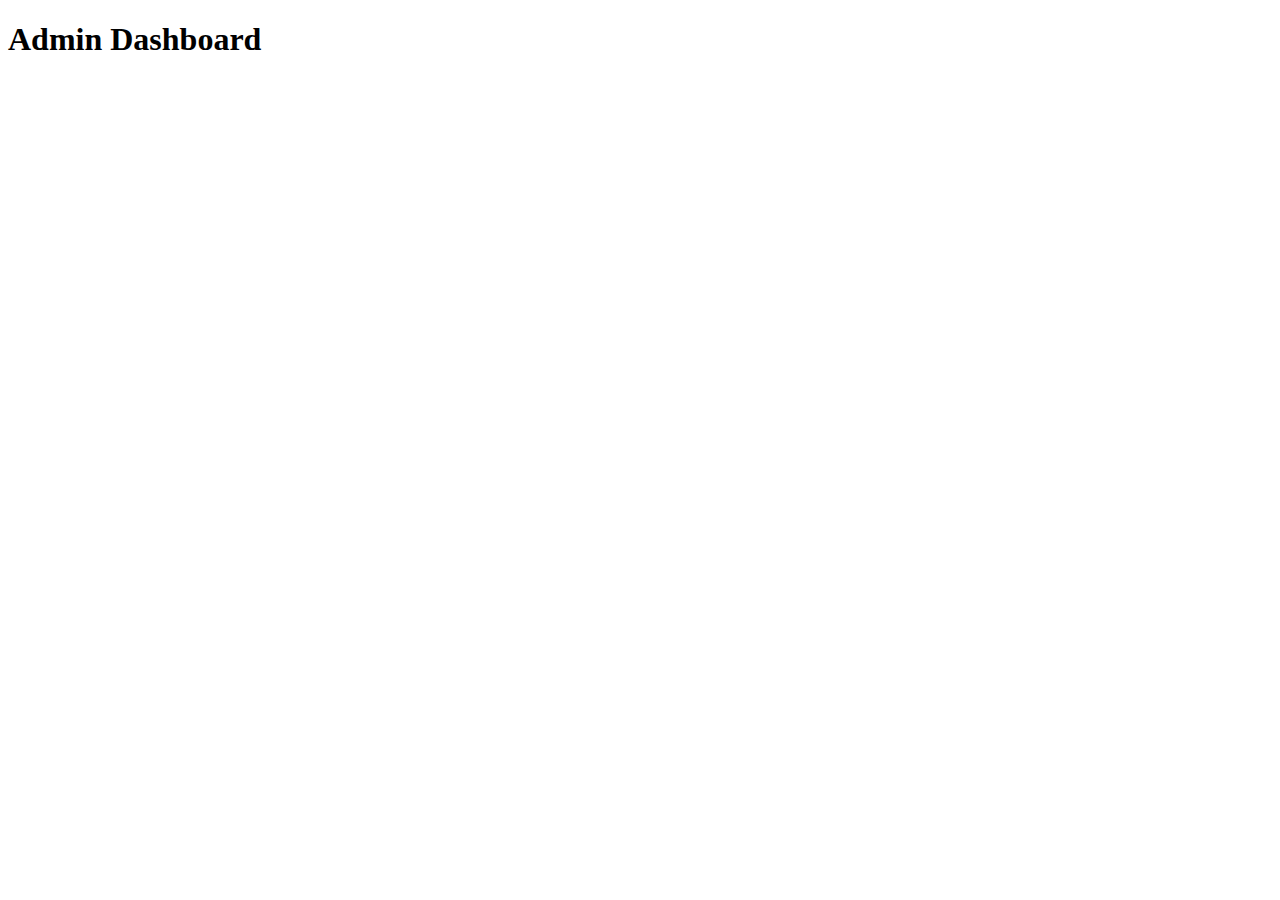
<file: admin-dashboard.html>
<!DOCTYPE html>
<html lang="en">
<head>
    <meta charset="UTF-8">
    <meta name="viewport" content="width=device-width, initial-scale=1.0">
    <title>Document</title>
</head>
<body>
    <h1>Admin Dashboard</h1>
</body>
</html>
</file>
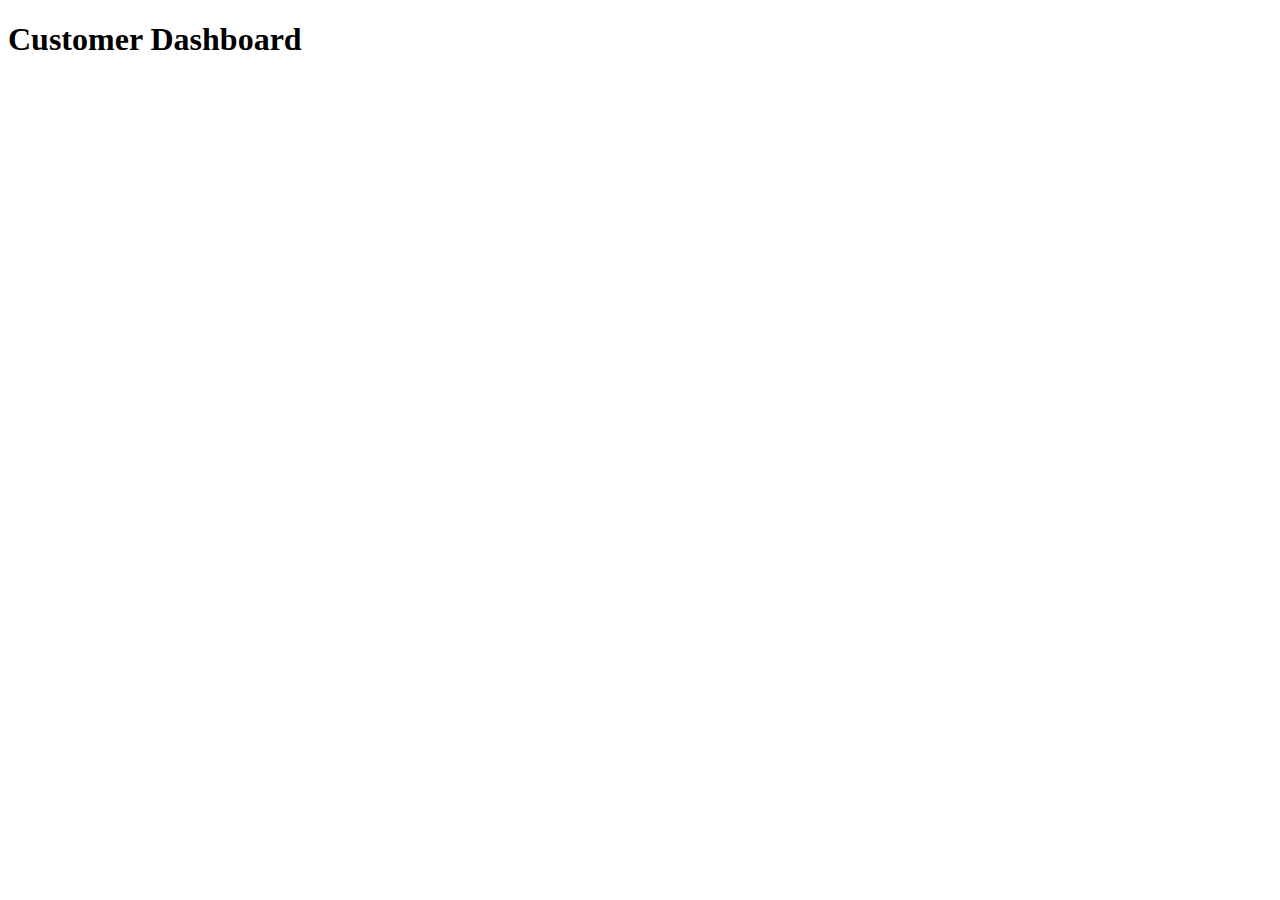
<file: customer-dashboard.html>
<!DOCTYPE html>
<html lang="en">
<head>
    <meta charset="UTF-8">
    <meta name="viewport" content="width=device-width, initial-scale=1.0">
    <title>Document</title>
</head>
<body>
    <h1>Customer Dashboard</h1>
</body>
</html>
</file>
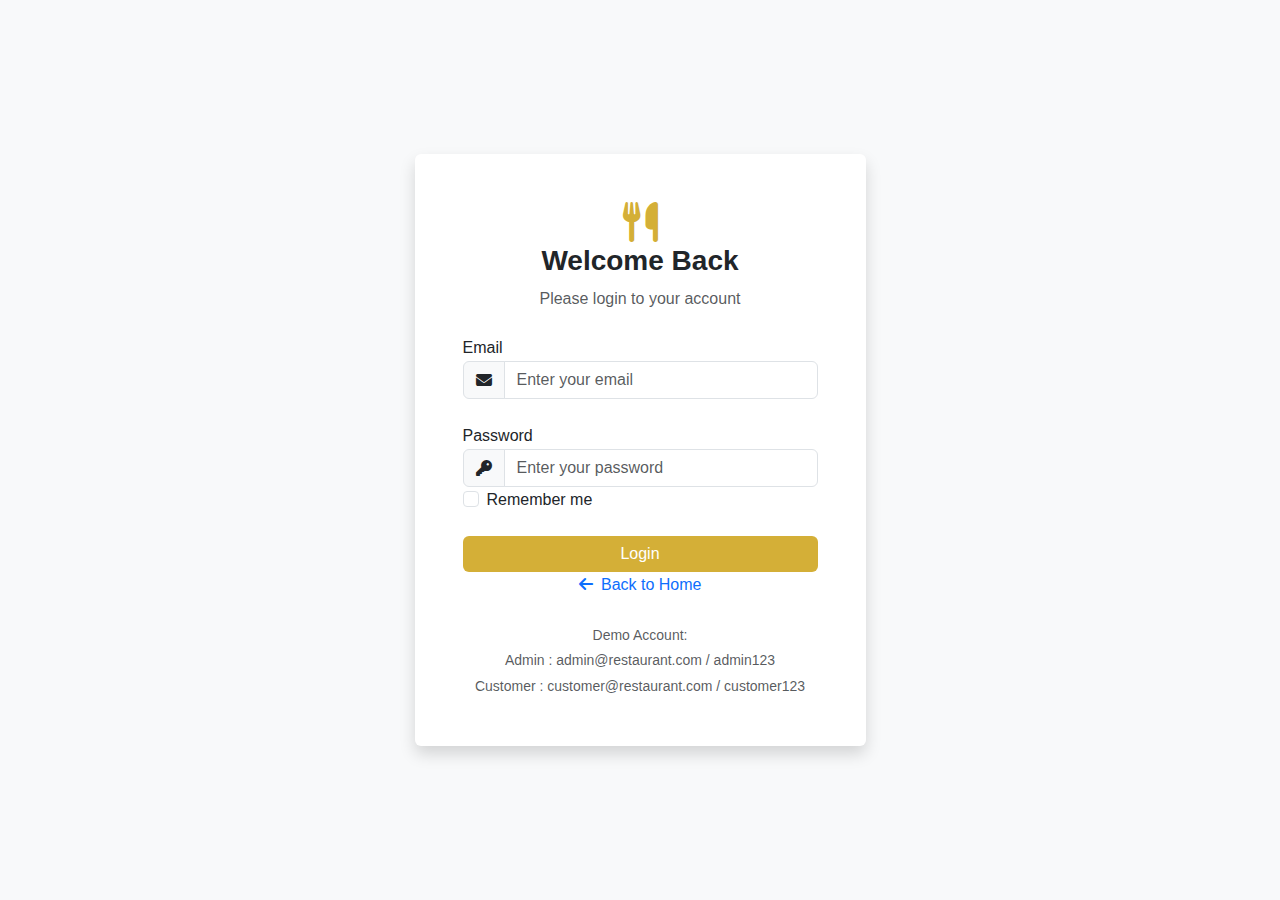
<file: login.html>
<!DOCTYPE html>
<html lang="en">
  <head>
    <meta charset="UTF-8" />
    <meta name="viewport" content="width=device-width, initial-scale=1.0" />
    <title>Login - Restaurant</title>
    <link
      href="https://cdn.jsdelivr.net/npm/bootstrap@5.3.0/dist/css/bootstrap.min.css"
      rel="stylesheet"
    />
    <link
      href="https://cdnjs.cloudflare.com/ajax/libs/font-awesome/6.4.0/css/all.min.css"
      rel="stylesheet"
    />
    <link rel="stylesheet" href="./style.css" />
  </head>
  <body class="bg-light">
    <div class="container">
      <div class="row justify-content-center align-items-center min-vh-100">
        <div class="col-md-8 col-lg-5">
          <div class="card shadow border-0">
            <div class="card-body p-5">
              <div class="text-center mb-4">
                <i class="fas fa-utensils  fs-1 " ></i>
                <h3 class="fw-bold">Welcome Back</h3>
                <p class="text-muted">Please login to your account</p>
              </div>
              <form id="loginForm">
                <div class="mb-4">
                  <label for="email">Email</label>
                  <div class="input-group">
                    <span class="input-group-text"
                      ><i class="fas fa-envelope"></i
                    ></span>
                    <input
                      type="email"
                      class="form-control"
                      id="email"
                      placeholder="Enter your email"
                      required
                    />
                  </div>
                </div>
                <div class="mb-4">
                  <label for="password">Password</label>
                  <div class="input-group">
                    <span class="input-group-text">
                      <i class="fas fa-key"></i>
                    </span>
                    <input
                      type="password"
                      class="form-control"
                      id="password"
                      placeholder="Enter your password"
                      required
                    />
                  </div>

                  <div class="mb-4">
                    <div class="form-check">
                      <input
                        type="checkbox"
                        class="form-check-input"
                        id="remember"
                      />
                      <label class="form-check-label" for="remember"
                        >Remember me</label
                      >
                    </div>
                  </div>
                </div>
                <div class="mb-4">
                  <button type="submit" class="btn btn-primary w-100">
                    Login
                  </button>
                  <div class="text-center">
                    <a href="./index.html" class="text-decoration-none">
                      <i class="fas fa-arrow-left me-1"></i> Back to Home
                    </a>
                  </div>
                </div>
              </form>
              <div class="mt-4 text-center">
                <small class="text-muted">
                  Demo Account: <br />

                  Admin : admin@restaurant.com / admin123<br />
                  Customer : customer@restaurant.com / customer123
                </small>
              </div>
            </div>
          </div>
        </div>
      </div>
    </div>

    <script src="https://cdn.jsdelivr.net/npm/bootstrap@5.3.0/dist/js/bootstrap.bundle.min.js"></script>

    <script>
      localStorage.removeItem("currentUser");
      localStorage.removeItem("users");

      const defaultUsers = [
        {
          id: 1,
          email: "admin@restaurant.com",
          password: "admin123",
          role: "admin",
          name: "alaa eldin alhallak",
        },
        {
          id: 2,
          email: "customer@restaurant.com",
          password: "customer123",
          role: "customer",
          name: "mohammed",
        },
      ];
      localStorage.setItem("users", JSON.stringify(defaultUsers));

      document.addEventListener("DOMContentLoaded", () => {
        const loginForm = document.getElementById("loginForm");
        if (loginForm) {
          loginForm.addEventListener("submit", function (e) {
            e.preventDefault();
            const email = document.getElementById("email").value;
            const password = document.getElementById("password").value;

            const users = JSON.parse(localStorage.getItem("users") || "[]");

            const user = users.find(
              (u) => u.email === email && u.password === password
            );

            if (user) {
              localStorage.setItem("currentUser", JSON.stringify(user));
              if (user.role === "admin") {
                window.location.href = "admin-dashboard.html";
              } else {
                window.location.href = "customer-dashboard.html";
              }
            } else {
              alert("Invalid email or password");
            }
          });
        }
      });
    </script>
  </body>
</html>
</file>
<file: style.css>
:root {
  --primary-color: #d4af37;
  --secondary-color: #6D4C41;
  --accent-color: #D7CCC8;
  --text-dark: #4E342E;
  --text-light: #7f8c8d;
  --bg-light: #f8f9fa;
  --bg-dark: #2c3e50;
  --shadow: 0 4px 6px rgba(0, 0, 0, 0.1);
  --transition: all 0.3s ease;
}

* {
  margin: 0;
  padding: 0;
  box-sizing: border-box;
}

body {
  font-family: "Segoe UI", Tahoma, Geneva, Verdana, sans-serif;
  line-height: 1.6;
  color: var(--text-dark);
  overflow-x: hidden;
}
.navbar {
  background: linear-gradient(135deg, #4E342E,#6D4C41,#4E342E);
  backdrop-filter: blur(10px);
  transition: var(--transition);
  padding: 1rem 0;
}

.navbar-brand {
  font-size: 1.5rem;
  font-weight: 700;
  color: var(--primary-color) !important;
}
.navbar-nav .nav-link {
  color: rgba(255, 255, 255, 0.9) !important;
  font-weight: 500;
  margin: 0 0.5rem;
  transition: var(--transition);
  position: relative;
}

.navbar-nav .nav-link:hover {
  color: var(--primary-color) !important;
}

.navbar-nav .nav-link::after {
  content: "";
  position: absolute;
  bottom: -2px;
  left: 50%;
  width: 0;
  height: 2px;
  background: var(--primary-color);
  transition: var(--transition);
  transform: translateX(-50%);
}

.navbar-nav .nav-link:hover::after {
  width: 100%;
}

/* hero section */

.hero-section {
  margin-top: 76px;
  position: relative;
}
.hero-slide {
  height: 100vh;
  background-repeat: no-repeat;
  background-size: cover;
  position: relative;
  display: flex;
  align-items: center;
  justify-content: center;
}

.hero-slide::before {
  content: "";
  position: absolute;
  top: 0;
  left: 0;
  right: 0;
  bottom: 0;
  background: rgba(0, 0, 0, 0.4);
  z-index: 1;
}
.hero-content {
  text-align: center;
  z-index: 2;
  position: relative;
  max-width: 800px;
  padding: 2rem;
}
.hero-content h1 {
  text-shadow: 2px 2px 4px rgba(0, 0, 0, 0.5);
  margin-bottom: 1.5rem;
  animation: fadeInUp 1s ease-out;
}

.hero-content p {
  text-shadow: 2px 2px 4px rgba(0, 0, 0, 0.5);
  margin-bottom: 1.5rem;
  animation: fadeInUp 1s ease-out 0.3s both;
}

.hero-content .btn{
  animation: fadeInUp 1s ease-out 0.6s ;
  padding: 1rem 2rem;
  font-size: 1.1rem;
  font-weight: 600;
  text-transform: uppercase;
  letter-spacing: 1px;
  border-radius: 50px;
  box-shadow: var(--shadow);
  transition: var(--transition);

}

.hero-content .btn:hover{
    transform: translateY(-3px);
    box-shadow: 0 6px 20px rgba(0,0,0,0.2);
}




@keyframes fadeInUp {
  from {
    opacity: 0;
    transform: translateY(30px);
  }
  to {
    opacity: 1;
    transform: translateY(0);
  }
}



#menu {
  background: var(--bg-light);
  position: relative;
}

#menu::before {
  content: "";
  position: absolute;
  top: 0;
  left: 0;
  right: 0;
 
  background: linear-gradient(to bottom, var(--bg-light), var(--bg-dark));
}

.category-filters {
  margin-bottom: 3rem;
}

.category-filters .btn {
  margin: 0.5rem;
  padding: 0.75rem 1.5rem;
  border-radius: 25px;
  font-weight: 500;
  transition: var(--transition);
  border: 2px solid var(--primary-color);
  color: var(--primary-color);
  background: transparent;
}

.category-filters .btn:hover,
.category-filters .btn.active {
  background: var(--primary-color);
  color: white;
  transform: translateY(-2px);
  box-shadow: var(--shadow);
}

.product-card {
  background: white;
  border-radius: 15px;
  overflow: hidden;
  box-shadow: var(--shadow);
  transition: var(--transition);
  margin-bottom: 2rem;
  position: relative;

}

.product-card:hover {
  transform: translateY(-10px);
  box-shadow: 0 10px 20px rgba(0, 0, 0, 0.2);

}

.product-image {
  height: 250px;
  background-size: cover;
  background-position: center;
  position: relative;
}

.product-overlay {
  position: absolute;
  top: 0;
  left: 0;
  right: 0;
  bottom: 0;
  background: rgba(0, 0, 0, 0.5);
  display: flex;
  align-items: center;
  justify-content: center;
  opacity: 0;
  transition:var(--transition);
}

.product-card:hover .product-overlay {
  opacity: 1;
}

.product-info {
  padding: 1rem;
}

.product-category {
  font-size: 0.8rem;
  color: var(--primary-color);
  font-weight: 800;
  text-transform: uppercase;
  letter-spacing: 1px;
  margin-bottom: 0.5rem;
}

.product-overlay .btn {
  transform: translateY(20px);
  transition: var(--transition);
}

.product-card:hover .product-overlay .btn {
  transform: translateY(0);
}

.product-info {
  padding: 1.5rem;
}

.product-title {
  color: var(--primary-color);
  font-size: 1.25rem;
  font-weight: 600;
  margin-bottom: 0.5rem;
}

.product-description {
  color: var(--text-light);
  line-height: 1.6;
  margin-bottom: 1.5rem;
}

.product-price {
  font-size: 1.1rem;
  font-weight: 700;
  color: var(--accent-color);
  margin-bottom: 0.5rem;
}
.btn-primary{
  background: linear-gradient(135deg,var(--primary-color), #d4af37 100%);
  border: none;
}

footer{
  background: linear-gradient(135deg, #4E342E,#6D4C41,#4E342E);
}
.fa-utensils{
  color: var(--primary-color);
}
.sidebar{
  min-height: 100vh;
  box-shadow: 2px 0 5px rgba(0,0,0,0.1);
  
}

.dasbhoard-section{
animation: fadeIn 0.3s ease-in;
}

@keyframes fadeIn {
  from { opacity: 0; transform: translateY(20px); }
  to { opacity: 1; transform: translateY(0); }
}


.no-items-message{
  margin: 20px 0;
}
</file>
